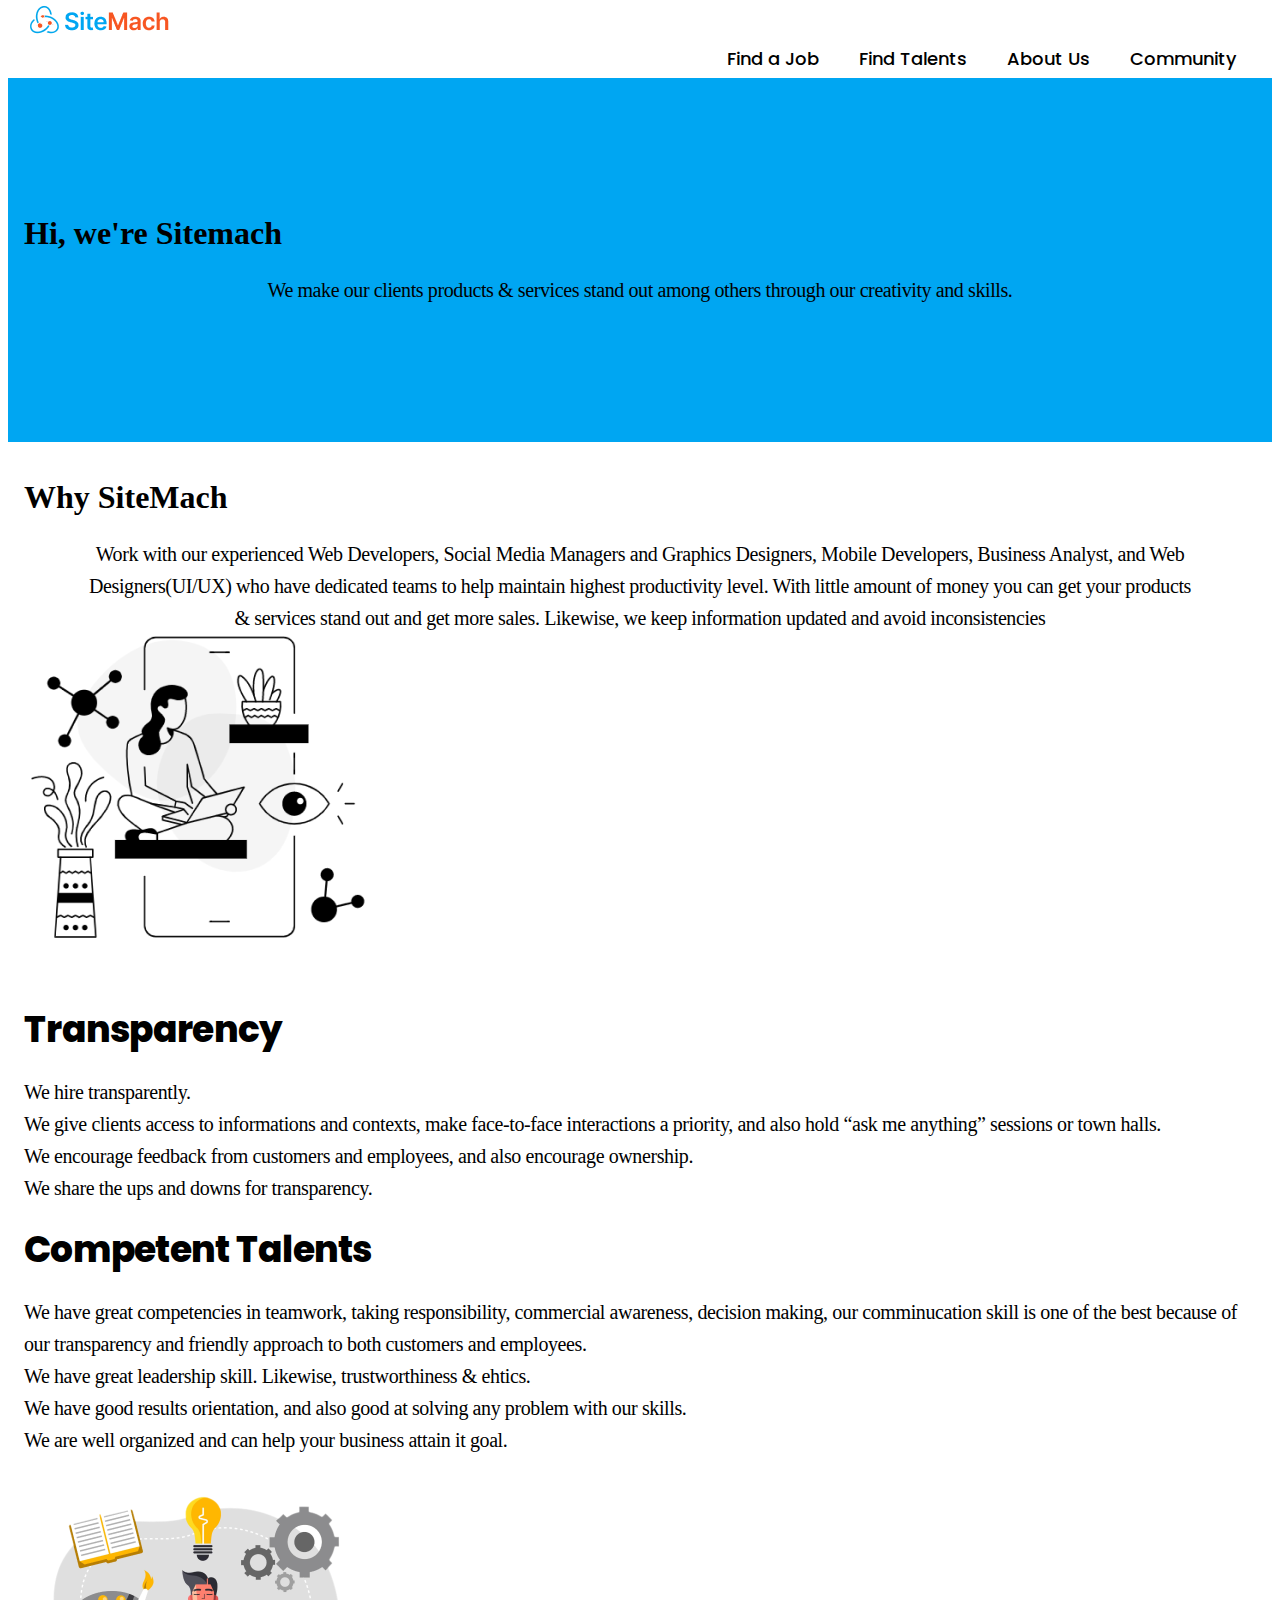
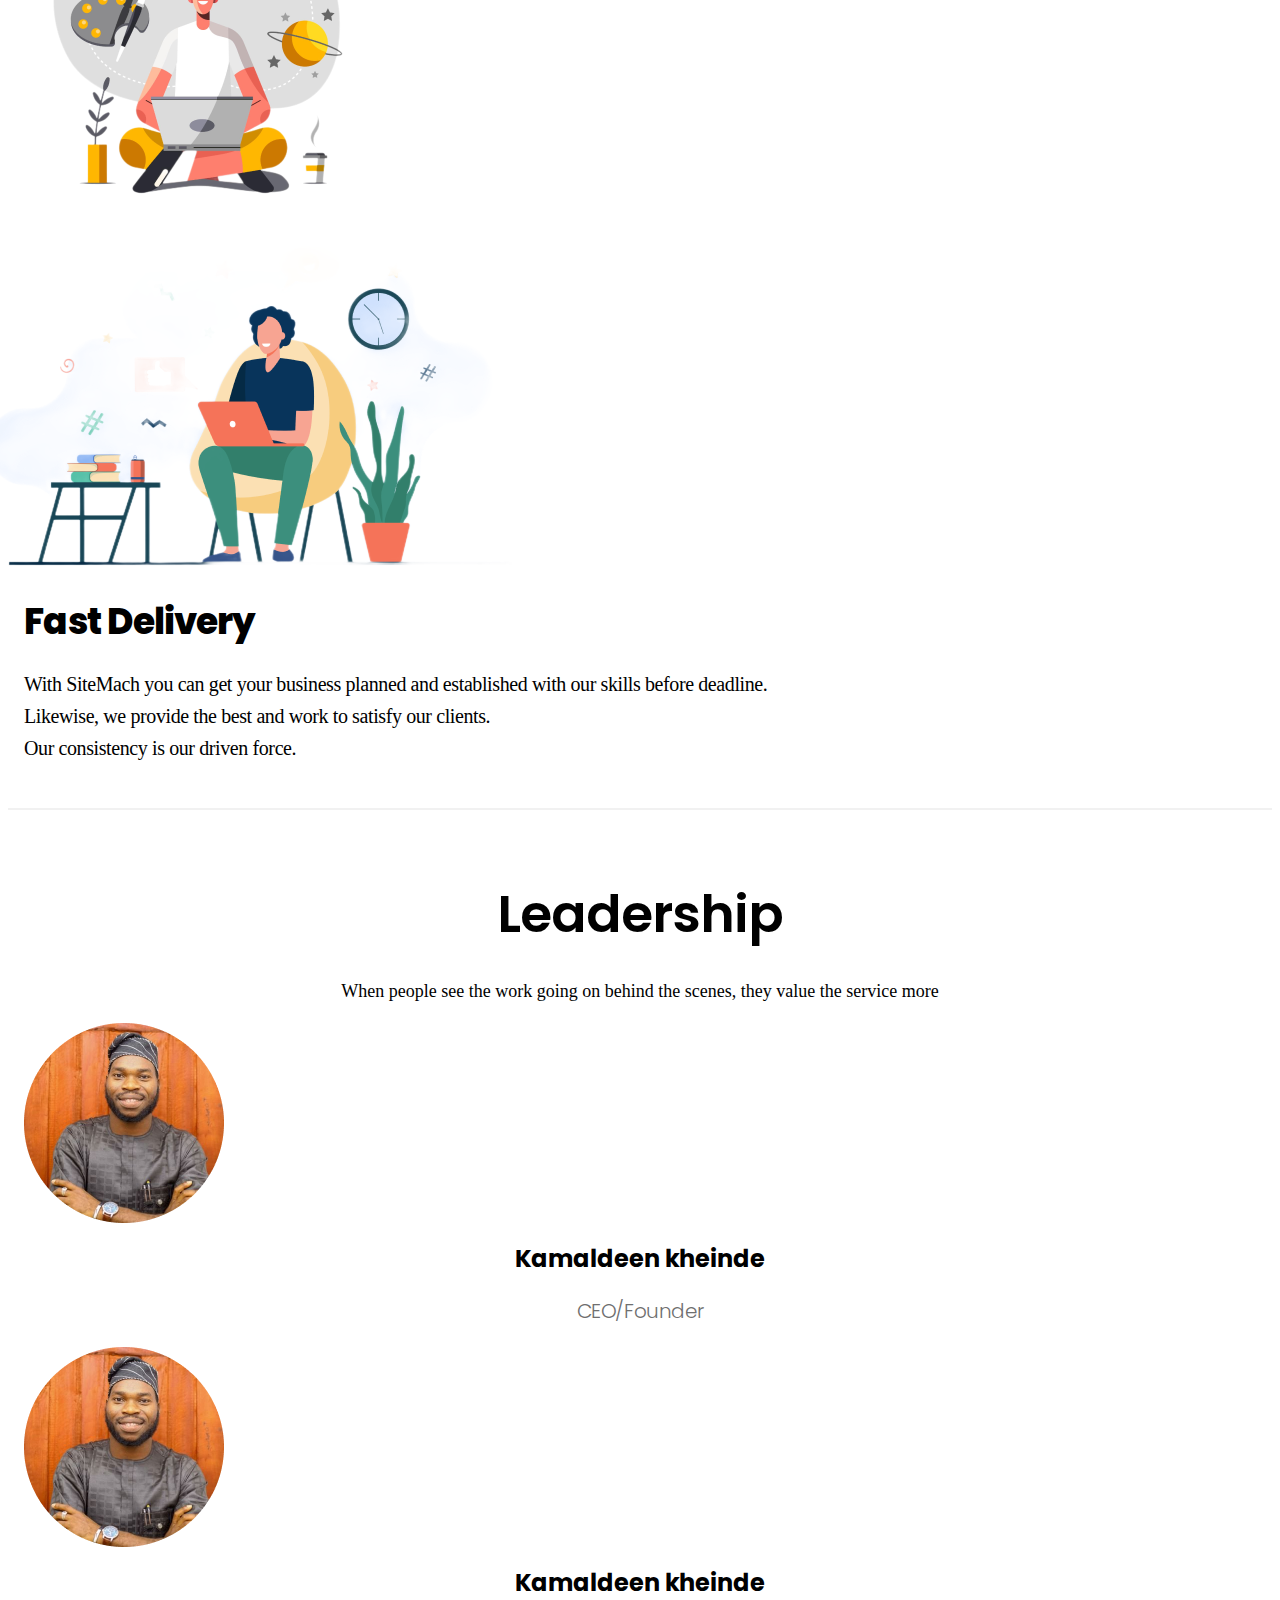
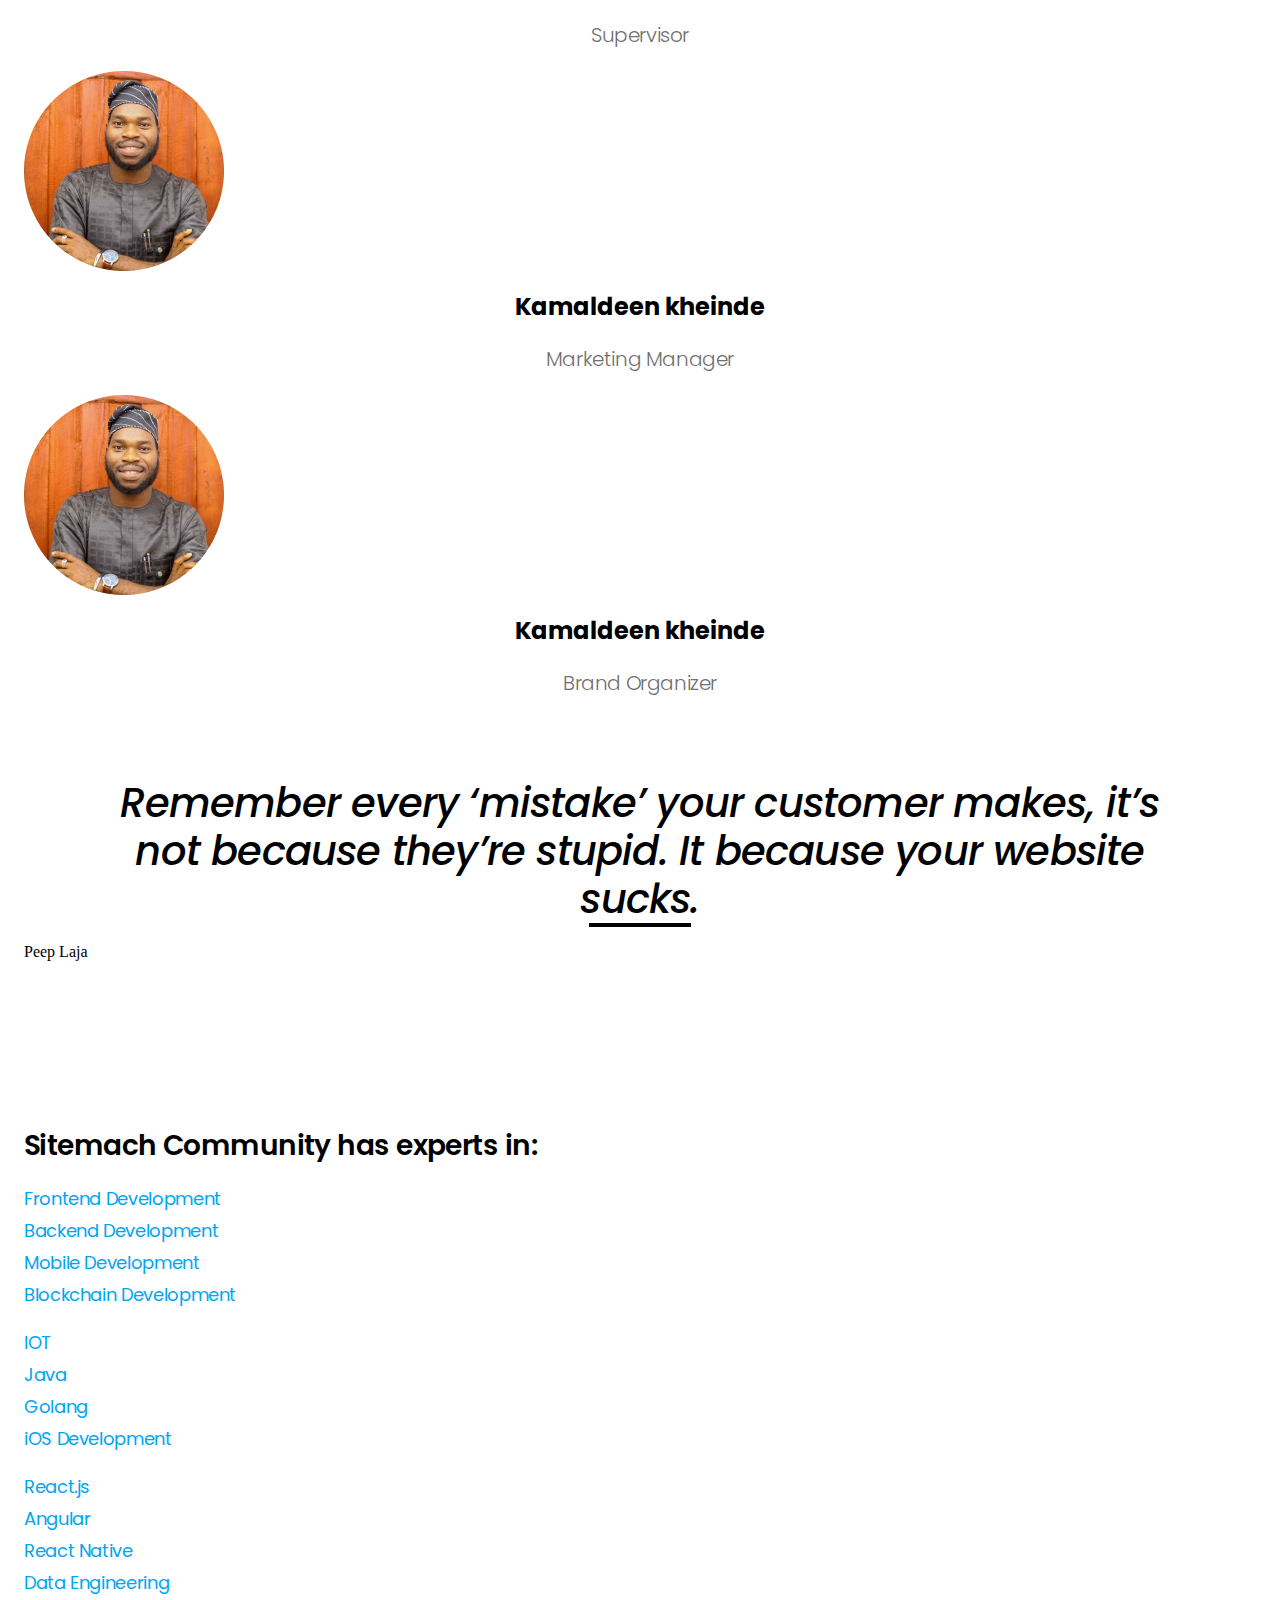
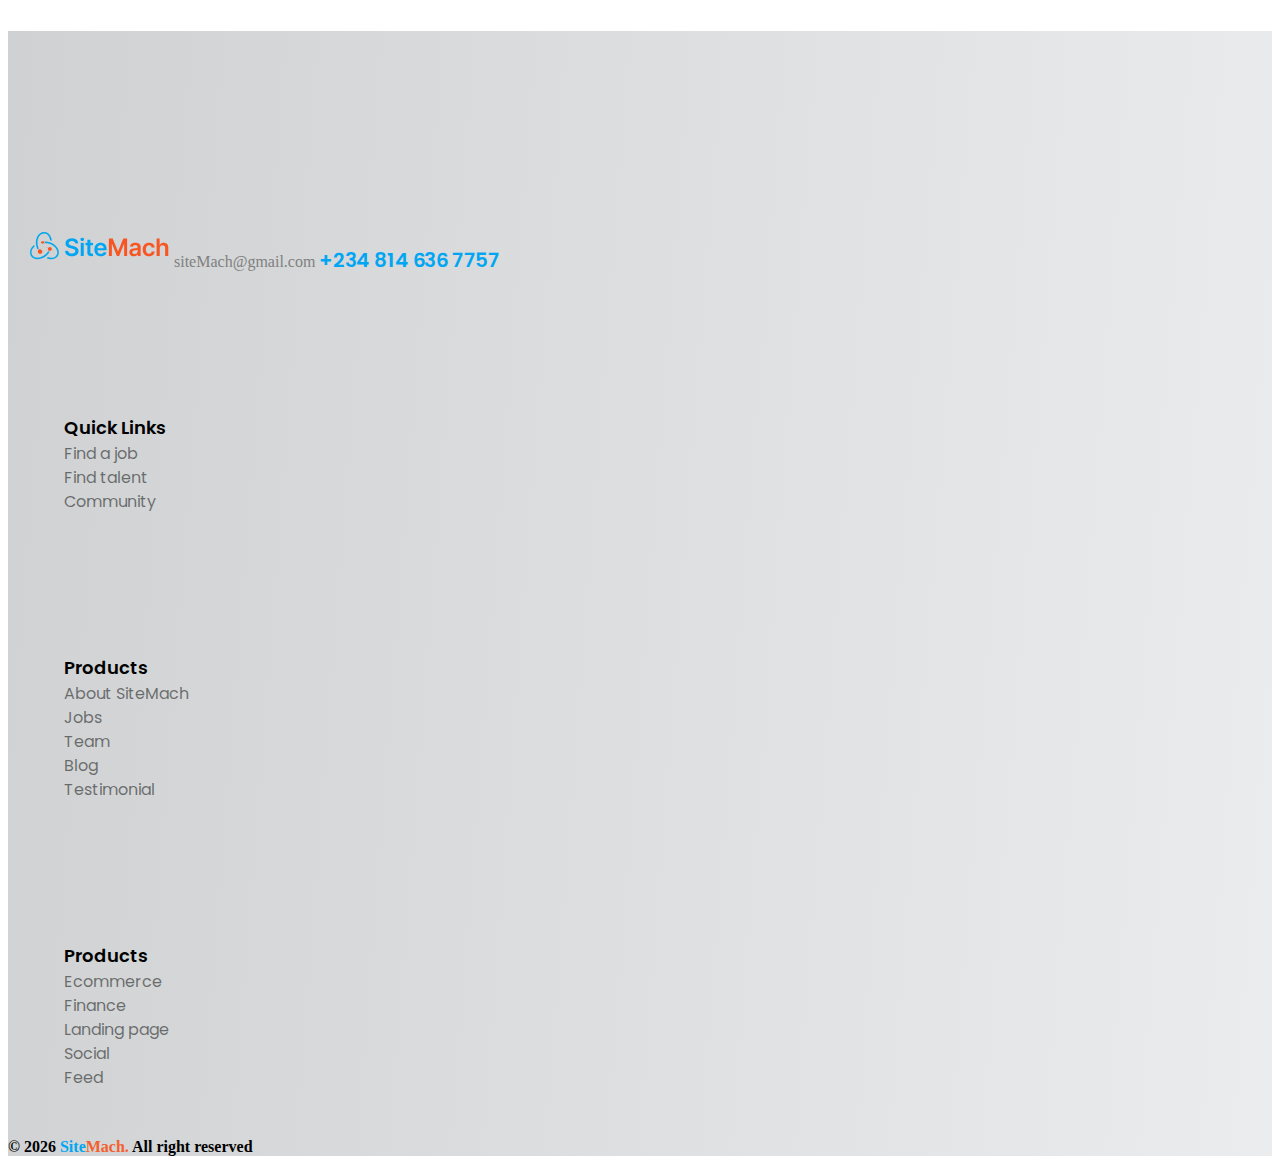
<file: startup/about.html>
<!DOCTYPE html>
<html lang="en">
  <head>
    <meta charset="UTF-8" />
    <meta http-equiv="X-UA-Compatible" content="IE=edge" />
    <meta name="viewport" content="width=device-width, initial-scale=1.0" />
    <meta
      name="description"
      content="Sitemach Hire an highly professional developer or designer"
    />
    <title>SiteMach | about us</title>
    <link
      href="https://cdn.jsdelivr.net/npm/bootstrap@5.0.2/dist/css/bootstrap.min.css"
      rel="stylesheet"
      integrity="sha384-EVSTQN3/azprG1Anm3QDgpJLIm9Nao0Yz1ztcQTwFspd3yD65VohhpuuCOmLASjC"
      crossorigin="anonymous"
    />
    <!-- Boxicons CSS -->
    <link
      href="https://unpkg.com/boxicons@2.1.1/css/boxicons.min.css"
      rel="stylesheet"
    />
    <link rel="stylesheet" href="css/style.css" />
  </head>

  <body>
    <div class="bg-white">
      <section class="navigation">
        <div class="container">
          <div class="brand">
            <a href="./index.html">
              <img src="img/logo.png" alt="" />
            </a>
          </div>
          <nav>
            <div class="nav-mobile">
              <a id="nav-toggle" class="community-toggle" href="#"
                ><span></span
              ></a>
            </div>
            <ul class="nav-list">
              <li>
                <a
                  href="#EmploymentId"
                  onclick="document.getElementById('EmploymentId').style.display='block'"
                  >Find a Job</a
                >
              </li>
              <li>
                <a
                  href="#HiringId1"
                  onclick="document.getElementById('HiringId1').style.display='block'"
                  >Find Talents</a
                >
              </li>

              <li>
                <a href="/">About Us</a>
              </li>

              <li>
                <a href="./community.html">Community</a>
              </li>
            </ul>
          </nav>
        </div>
      </section>
    </div>
    <section
      style="
        background-color: #00a6f2;
        padding-top: 100px;
        padding-bottom: 100px;
      "
    >
      <div class="container about-us-header">
        <div class="text-center">
          <div class="text-white">
            <h1>Hi, we're Sitemach</h1>
            <p class="mt-4">
              We make our clients products &amp; services stand out among others
              through our creativity and skills.
            </p>
          </div>
        </div>
      </div>
    </section>

    <!-- Why sitemach -->
    <div class="container about-desc">
      <div class="d-flex justify-content-center mb-5">
        <div class="header col-md-10 text-center mt-5">
          <h1>Why SiteMach</h1>
          <p>
            Work with our experienced Web Developers, Social Media Managers and
            Graphics Designers, Mobile Developers, Business Analyst, and Web
            Designers(UI/UX) who have dedicated teams to help maintain highest
            productivity level. With little amount of money you can get your
            products &amp; services stand out and get more sales. Likewise, we
            keep information updated and avoid inconsistencies
          </p>
        </div>
      </div>
      <div class="row justify-content-around gap-1 mt-5">
        <div class="col-sm-6 col-md-4 mb-5">
          <div class="img">
            <img src="./img/tech_01.png" alt="" />
          </div>
        </div>
        <div class="col-sm-6 col-md-6 mb-5">
          <div>
            <h1>Transparency</h1>
            <p>
              We hire transparently. <br />We give clients access to
              informations and contexts, make face-to-face interactions a
              priority, and also hold “ask me anything” sessions or town
              halls.<br />
              We encourage feedback from customers and employees, and also
              encourage ownership.<br />
              We share the ups and downs for transparency.
            </p>
          </div>
        </div>
        <div class="col-sm-6 col-md-6 mb-5">
          <div>
            <h1>Competent Talents</h1>
            <p>
              We have great competencies in teamwork, taking responsibility,
              commercial awareness, decision making, our comminucation skill is
              one of the best because of our transparency and friendly approach
              to both customers and employees. <br />We have great leadership
              skill. Likewise, trustworthiness &amp; ehtics. <br />
              We have good results orientation, and also good at solving any
              problem with our skills.<br />
              We are well organized and can help your business attain it goal.
            </p>
          </div>
        </div>
        <div class="col-sm-6 col-md-4 mb-5">
          <div class="img">
            <img src="./img/tech_02.png" alt="" />
          </div>
        </div>
        <div class="col-sm-6 col-md-4 mb-5">
          <div class="img last">
            <img src="./img/tech_03.png" alt="" />
          </div>
        </div>
        <div class="col-sm-6 col-md-6 mb-5">
          <div>
            <h1>Fast Delivery</h1>
            <p>
              With SiteMach you can get your business planned and established
              with our skills before deadline.<br />
              Likewise, we provide the best and work to satisfy our clients.
              <br />
              Our consistency is our driven force.
            </p>
          </div>
        </div>
      </div>
    </div>
    <hr />

    <!-- Leadership -->
    <section>
      <div class="container leadership">
        <div class="d-flex justify-content-center mb-4">
          <div class="header col-md-10 text-center mt-5">
            <h1>Leadership</h1>
            <p>
              When people see the work going on behind the scenes, they value
              the service more
            </p>
          </div>
        </div>
        <div class="row">
          <div class="col-sm-6 col-md-3 text-center">
            <div class="img">
              <img src="./img/cohost.png" alt="" />
            </div>
            <h1>Kamaldeen kheinde</h1>
            <p>CEO/Founder</p>
          </div>
          <div class="col-sm-6 col-md-3 text-center">
            <div class="img">
              <img src="./img/cohost.png" alt="" />
            </div>
            <h1>Kamaldeen kheinde</h1>
            <p>Supervisor</p>
          </div>
          <div class="col-sm-6 col-md-3 text-center">
            <div class="img">
              <img src="./img/cohost.png" alt="" />
            </div>
            <h1>Kamaldeen kheinde</h1>
            <p>Marketing Manager</p>
          </div>
          <div class="col-sm-6 col-md-3 text-center">
            <div class="img">
              <img src="./img/cohost.png" alt="" />
            </div>
            <h1>Kamaldeen kheinde</h1>
            <p>Brand Organizer</p>
          </div>
        </div>
        <div class="qoute text-center">
          <p class="qoute-content">
            Remember every ‘mistake’ your customer makes, it’s not because
            they’re stupid. It because your website sucks.
          </p>
          <div class="bottom-line my-5"></div>
          <p class="qoute-author">Peep Laja</p>
        </div>
      </div>
    </section>

    <!-- Experty -->
    <section>
      <div class="container experty mt-5">
        <h1>Sitemach Community has experts in:</h1>
        <div class="row mt-3">
          <div class="col-sm-6 col-md-4">
            <ul>
              <li><a href="">Frontend Development</a></li>
              <li><a href="">Backend Development</a></li>
              <li><a href="">Mobile Development</a></li>
              <li><a href="">Blockchain Development</a></li>
            </ul>
          </div>
          <div class="col-sm-6 col-md-4">
            <ul>
              <li><a href="">IOT</a></li>
              <li><a href="">Java</a></li>
              <li><a href="">Golang</a></li>
              <li><a href="">iOS Development</a></li>
            </ul>
          </div>
          <div class="col-sm-6 col-md-4">
            <ul>
              <li><a href="">React.js</a></li>
              <li><a href="">Angular</a></li>
              <li><a href="">React Native</a></li>
              <li><a href="">Data Engineering</a></li>
            </ul>
          </div>
        </div>
      </div>
    </section>

    <!-- Hring Page Form -->

    <!-- The Modal (contains the Hiring form) -->
    <div id="HiringId1" class="modal">
      <span
        onclick="document.getElementById('HiringId1').style.display='none'"
        class="close"
        title="Close Modal"
        >&times;</span
      >
      <form class="modal-content" action="">
        <div class="container">
          <h2 class="HiringPageStyle">
            What kind of developer/business expert are you looking to hire?
          </h2>
          <textarea
            id="subject"
            name="subject"
            placeholder="A developer with proficient  experience in ReactJs, VueJs, NextJs, PHP, Laravel, HTML, NodeJs, Business Administrator, Data Analyst, Web Designer, WordPress Developer, Mobile Application Developer, Blockchain Developer, Marketer..."
            style="height: 200px"
          ></textarea>
          <hr />

          <h2 class="HiringPageStyle mb-4">How can we reach you?</h2>
          <label for="Full Name"><b>Full Name</b></label>
          <input
            type="text"
            placeholder="Enter Full Name"
            name="Full Name"
            required
          />

          <label for="Work Email"><b>Work Email</b></label>
          <input
            type="email"
            placeholder="Enter Email Address"
            name="email"
            required
          />

          <label for="phone-number"><b>Phone Number</b></label>
          <input
            type="tel"
            placeholder="Enter Phone Number"
            name="phone-number"
            required
          />

          <div class="clearfix">
            <button type="submit" class="signup">Submit</button>
          </div>
        </div>
      </form>
    </div>

    <!-- Developer's Employing Form -->

    <!-- The Modal (contains the Hiring form) -->
    <div id="EmploymentId" class="modal">
      <span
        onclick="document.getElementById('EmploymentId').style.display='none'"
        class="close"
        title="Close Modal"
        >&times;</span
      >
      <form class="modal-content" action="">
        <div class="container secondFormContainer">
          <!-- What role did you want to get employed? -->
          <h2 class="HiringPageStyle">Cover Letter</h2>
          <textarea
            id="subject"
            name="subject"
            placeholder="We need people with proficient  experience in ReactJs, VueJs, NextJs, PHP, Laravel, HTML, NodeJs, Business Administrator, Data Analyst, Web Designer, WordPress Developer, Mobile Application Developer, Blockchain Developer, Marketer..."
            style="height: 200px"
          ></textarea>
          <hr />

          <h2 class="HiringPageStyle mb-4">How can we reach you?</h2>
          <label for="Full Name"><b>Full Name</b></label>
          <input
            type="text"
            placeholder="Enter Full Name"
            name="Full Name"
            required
          />

          <label for="Work Email"><b>Work Email</b></label>
          <input
            type="email"
            placeholder="Enter Email Address"
            name="email"
            required
          />

          <div class="formFileStyle">
            <label for="Work Email"><b>Upload Your CV</b></label>
            <input type="file" placeholder="Upload CV" required />
          </div>

          <label for="phone-number"><b>Phone Number</b></label>
          <input
            type="tel"
            placeholder="Enter Phone Number"
            name="phone-number"
            required
          />

          <div class="clearfix">
            <button type="submit" class="signupemployer">Submit</button>
          </div>
        </div>
      </form>
    </div>

    <script>
      // Get the modal
      var modal = document.getElementById("HiringId1");

      // When the user clicks anywhere outside of the modal, close it
      window.onclick = function (event) {
        if (event.target == modal) {
          modal.style.display = "none";
        }
      };
    </script>

    <!-- footer -->
    <footer class="py-5">
      <div class="container">
        <div class="row">
          <div class="col-sm-12 col-md-5">
            <div class="footer-logo d-flex flex-column text-center">
              <a href="#">
                <img src="img/logo.png" alt="" />
              </a>
              <a class="mailto:siteMach@gmail.com" href=""
                >siteMach@gmail.com</a
              >
              <a class="numb" href="#">+234 814 636 7757</a>
            </div>
          </div>
          <div class="col-sm-12 col-md-2">
            <ul>
              <li class="head mb-3">Quick Links</li>
              <li>
                <a
                  href="#EmploymentId"
                  onclick="document.getElementById('EmploymentId').style.display='block'"
                  >Find a job</a
                >
              </li>
              <li>
                <a
                  href="#HiringId1"
                  onclick="document.getElementById('HiringId1').style.display='block'"
                  >Find talent</a
                >
              </li>
              <li><a href="./community.html">Community</a></li>
            </ul>
          </div>
          <div class="col-sm-12 col-md-2">
            <ul>
              <li class="head mb-3">Products</li>
              <li><a href="">About SiteMach</a></li>
              <li><a href="">Jobs</a></li>
              <li><a href="">Team</a></li>
              <li><a href="">Blog</a></li>
              <li><a href="">Testimonial</a></li>
            </ul>
          </div>
          <div class="col-sm-12 col-md-3">
            <ul>
              <li class="head mb-3">Products</li>
              <li><a href="">Ecommerce</a></li>
              <li><a href="">Finance</a></li>
              <li><a href="">Landing page</a></li>
              <li><a href="">Social</a></li>
              <li><a href="">Feed</a></li>
            </ul>
          </div>
        </div>
      </div>
      <div class="text-center mt-5" style="font-weight: 600">
        <p>
          &copy;
          <script>
            document.write(new Date().getFullYear());
          </script>
          <span style="color: #00a6f2">Site</span
          ><span style="color: #f55f2e">Mach.</span> All right reserved
        </p>
      </div>
    </footer>

    <script src="https://cdnjs.cloudflare.com/ajax/libs/jquery/2.1.3/jquery.min.js"></script>
    <script
      src="https://cdn.jsdelivr.net/npm/bootstrap@5.0.2/dist/js/bootstrap.bundle.min.js"
      integrity="sha384-MrcW6ZMFYlzcLA8Nl+NtUVF0sA7MsXsP1UyJoMp4YLEuNSfAP+JcXn/tWtIaxVXM"
      crossorigin="anonymous"
    ></script>
    <script
      src="https://cdnjs.cloudflare.com/ajax/libs/popper.js/1.14.7/umd/popper.min.js"
      integrity="sha384-UO2eT0CpHqdSJQ6hJty5KVphtPhzWj9WO1clHTMGa3JDZwrnQq4sF86dIHNDz0W1"
      crossorigin="anonymous"
    ></script>
    <script src="js/script.js"></script>
  </body>
</html>
</file>
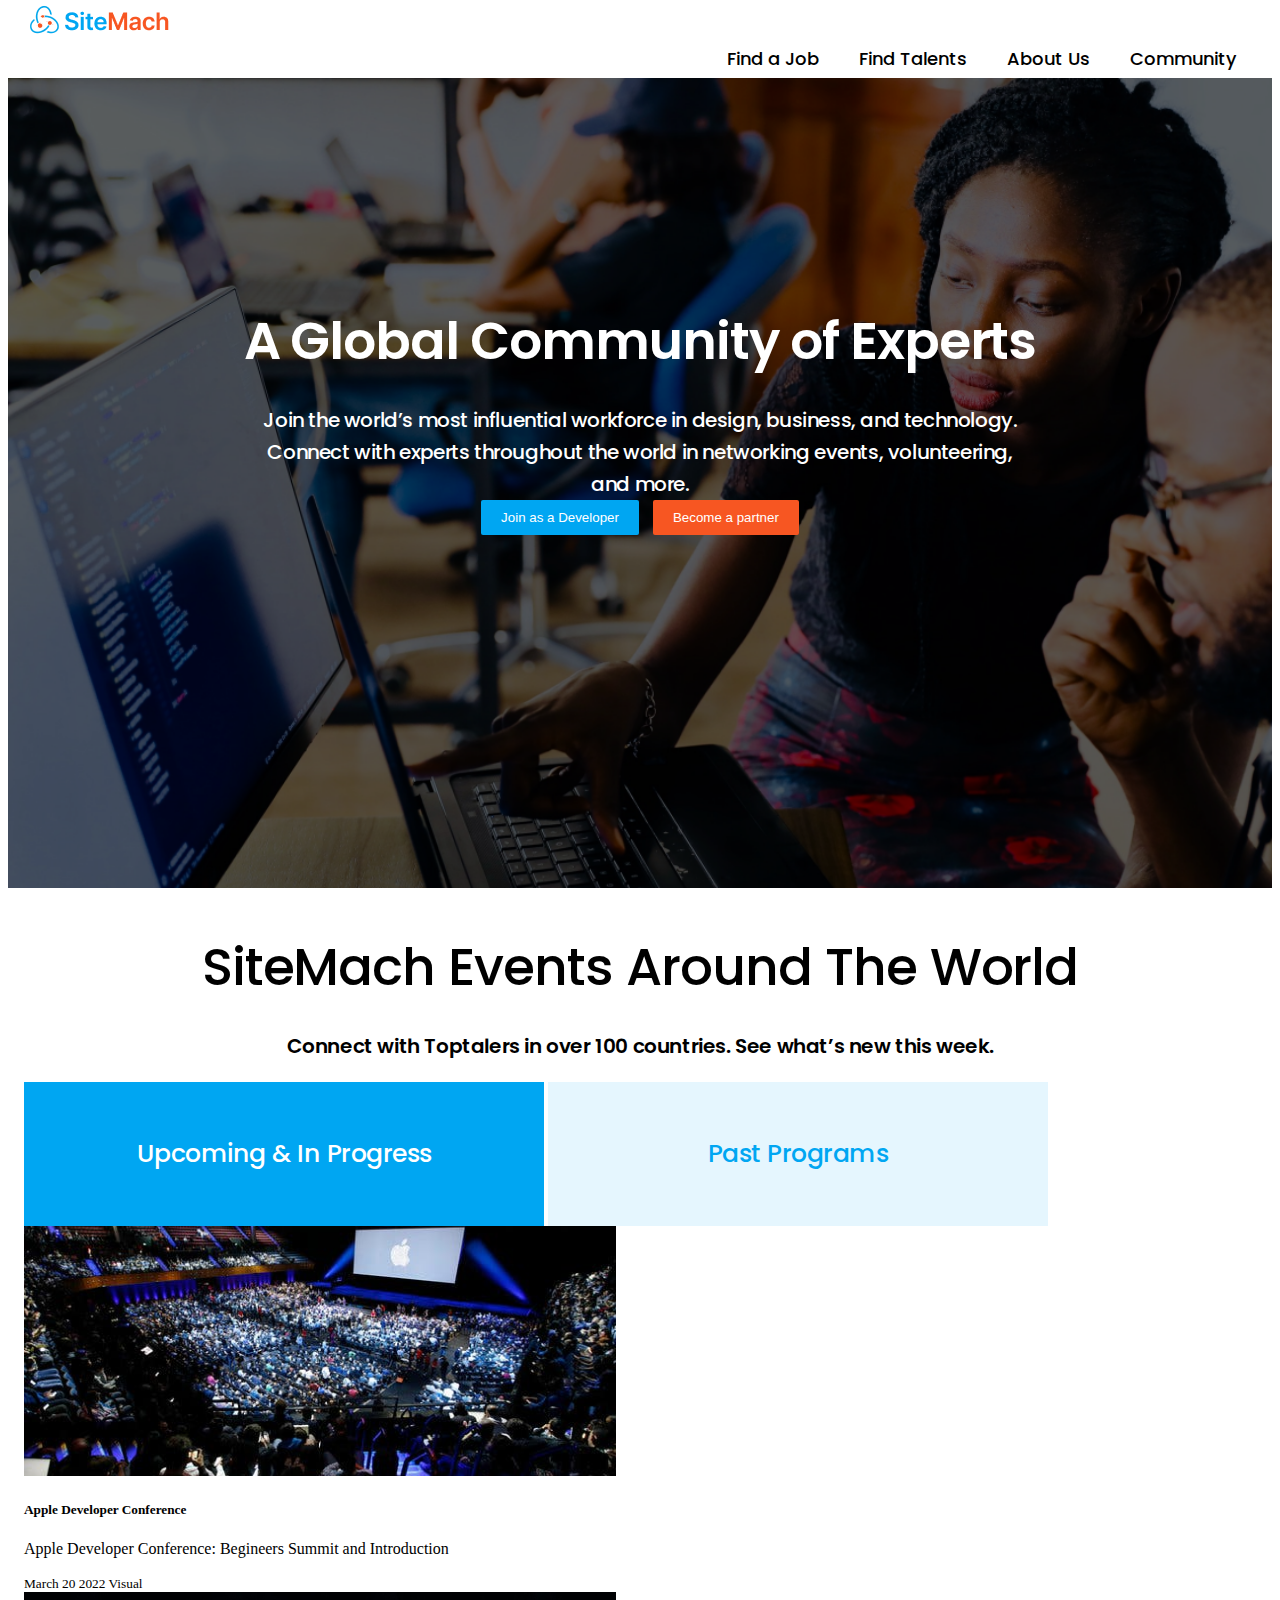
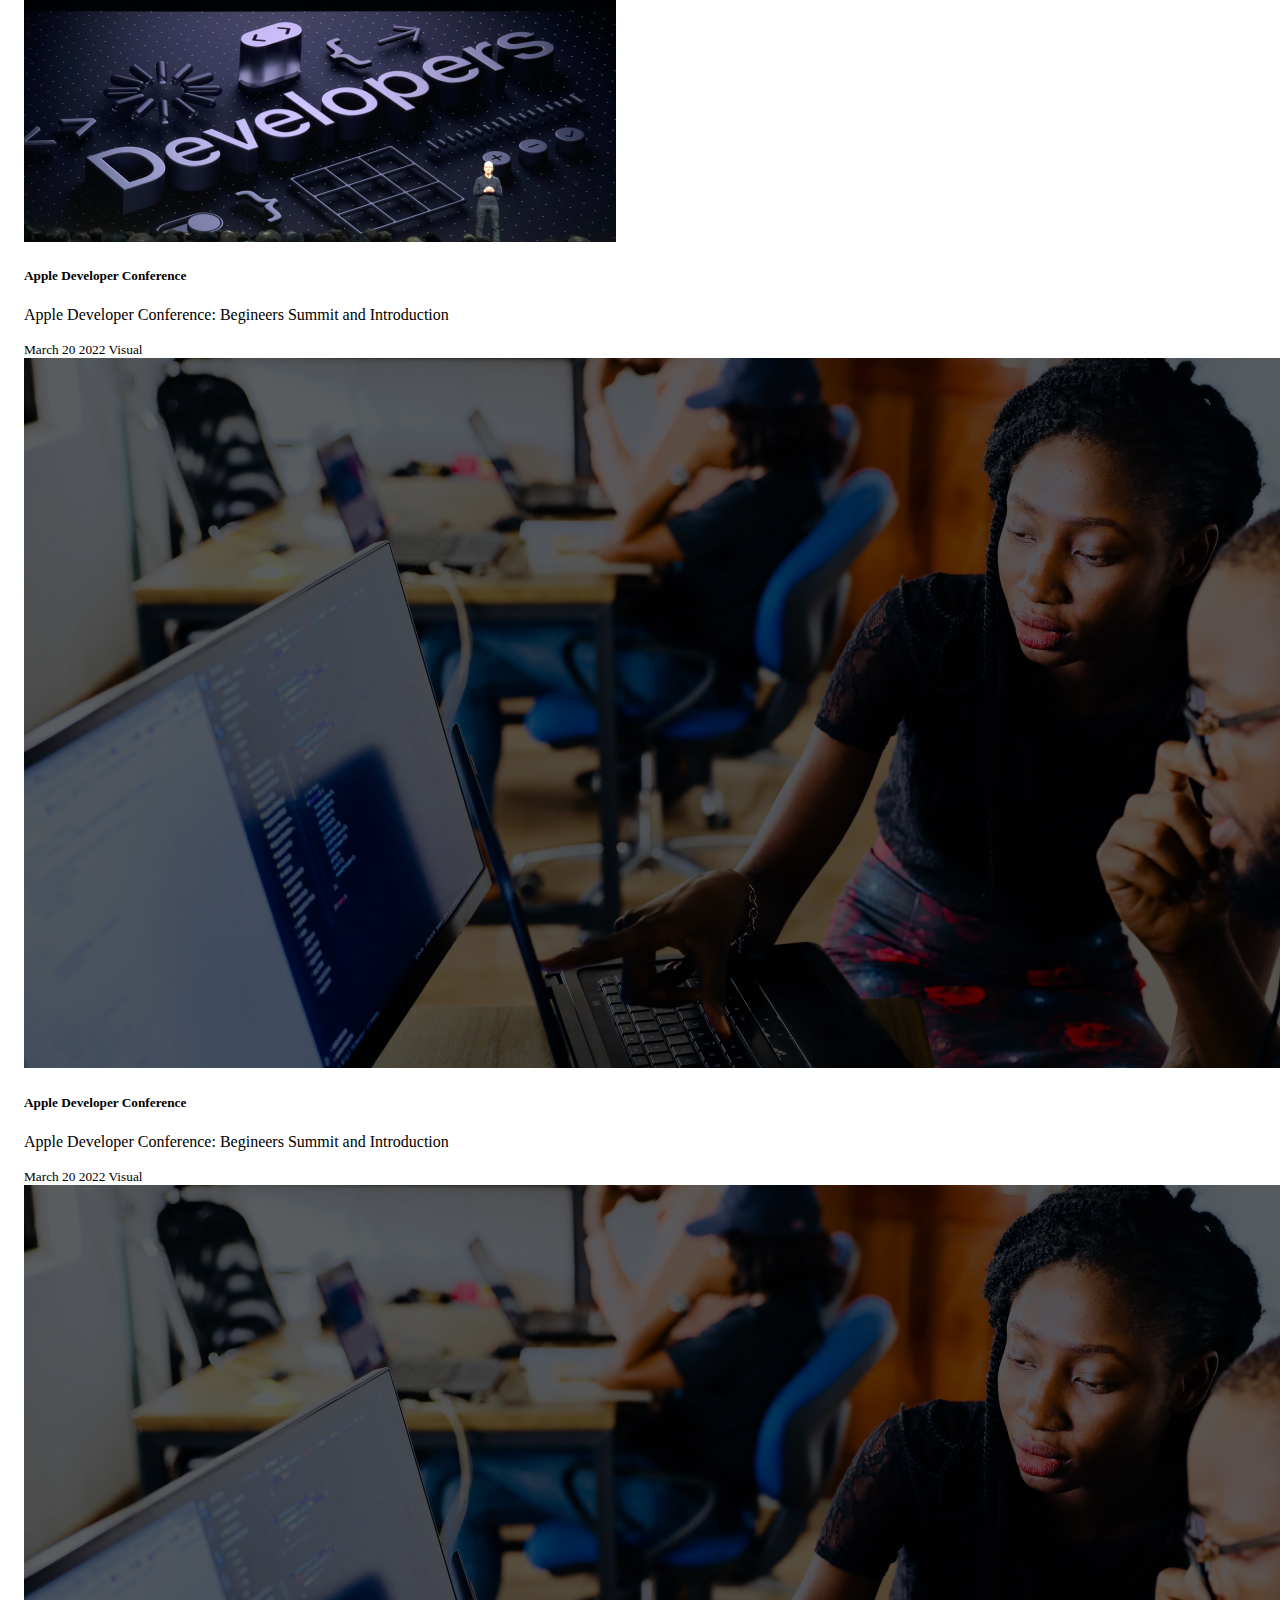
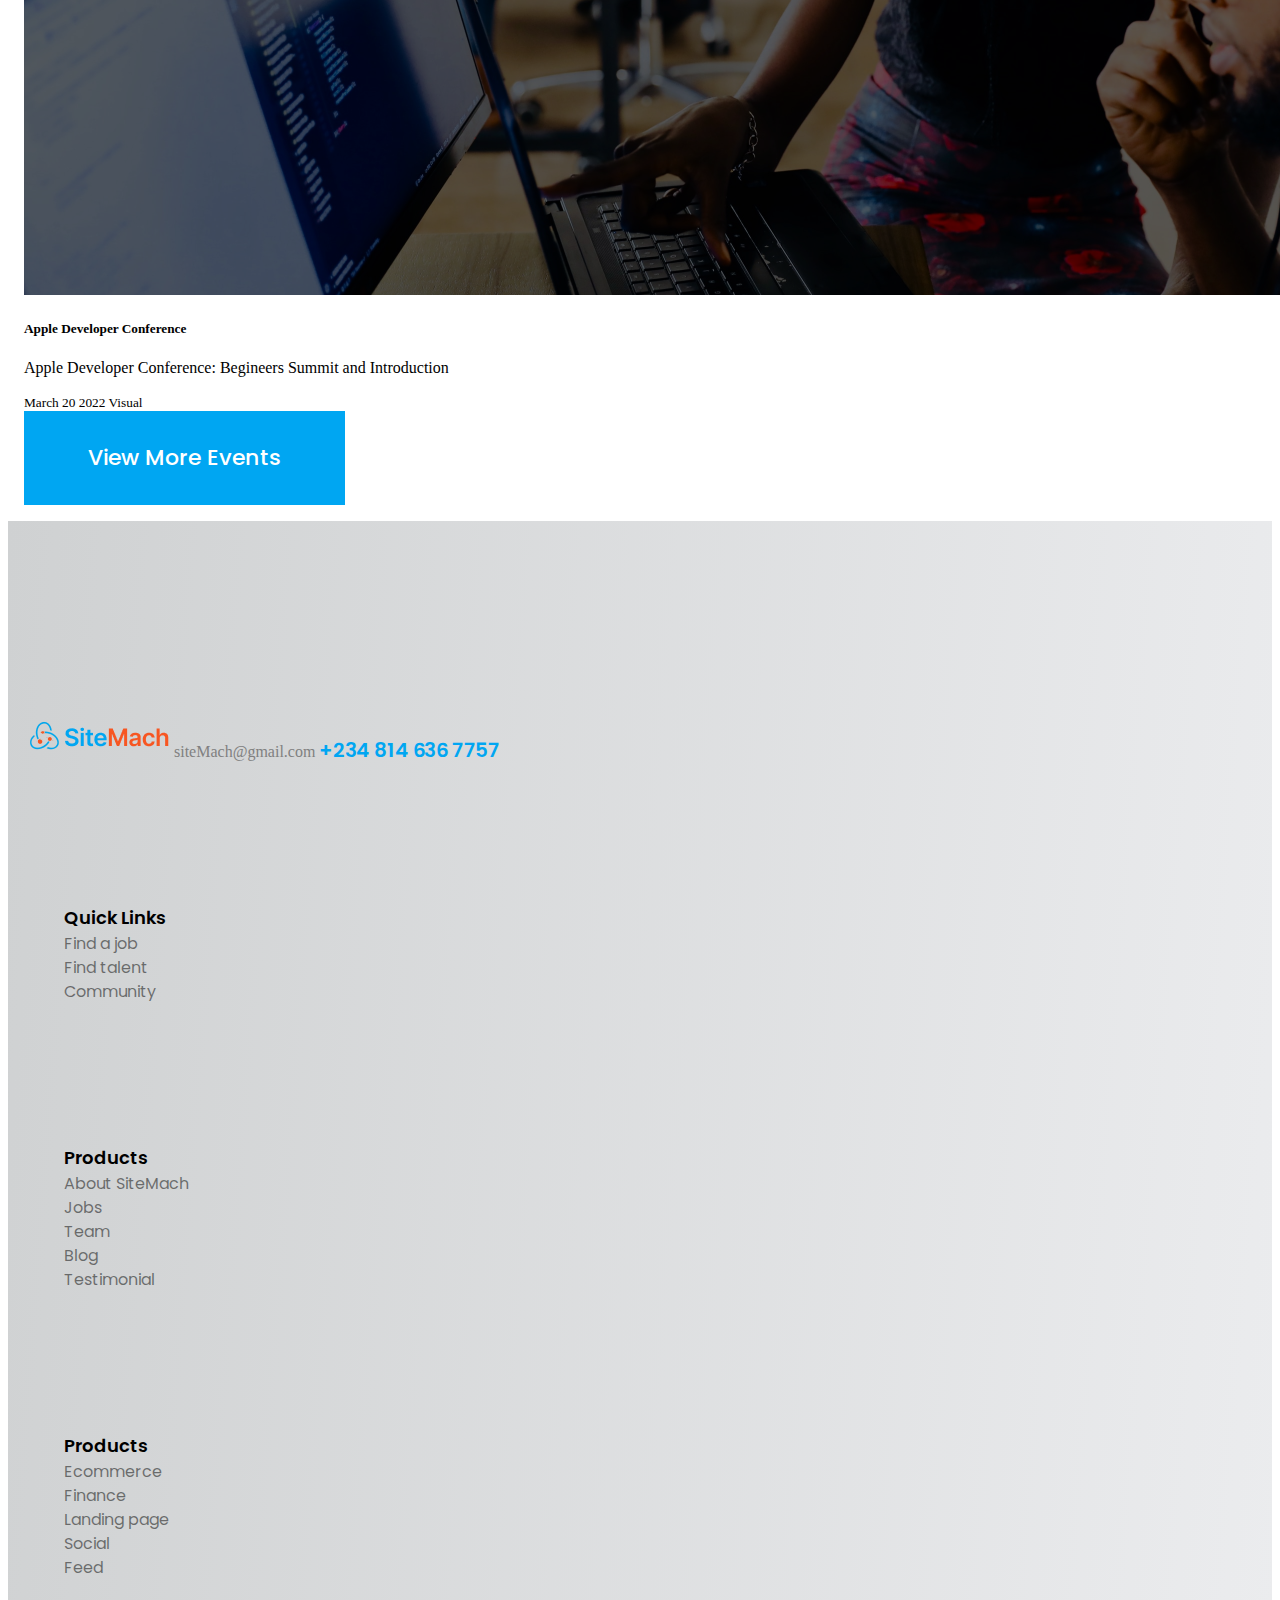
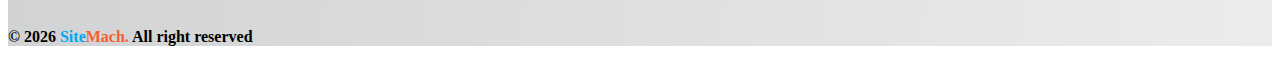
<file: startup/community.html>
<!DOCTYPE html>
<html lang="en">

<head>
    <meta charset="UTF-8">
    <meta http-equiv="X-UA-Compatible" content="IE=edge">
    <meta name="viewport" content="width=device-width, initial-scale=1.0">
    <meta name="description" content="Sitemach Hire an highly professional developer or designer" />
    <title>Sitemach | Community</title>
    <link href="https://cdn.jsdelivr.net/npm/bootstrap@5.0.2/dist/css/bootstrap.min.css" rel="stylesheet"
        integrity="sha384-EVSTQN3/azprG1Anm3QDgpJLIm9Nao0Yz1ztcQTwFspd3yD65VohhpuuCOmLASjC" crossorigin="anonymous">
    <!-- Boxicons CSS -->
    <link href='https://unpkg.com/boxicons@2.1.1/css/boxicons.min.css' rel='stylesheet'>
    <link rel="stylesheet" href="css/style.css">
</head>

<body>
    <div class="bg-white">
        <section class="navigation community-nav">
            <div class="container">
                <div class="brand">
                    <a href="./index.html">
                        <img src="img/logo.png" alt="">
                    </a>
                </div>
                <nav>
                    <div class="nav-mobile"><a id="nav-toggle" class="community-toggle" href="#"><span></span></a></div>
                    <ul class="nav-list">
                        <li>
                            <a href="#EmploymentId" onclick="document.getElementById('EmploymentId').style.display='block'">Find a Job</a>
                        </li>
                        <li>
                            <a href="#HiringId1" onclick="document.getElementById('HiringId1').style.display='block'">Find Talents</a>
                        </li>

                        <li>
                            <a href="./about.html">About Us</a>
                        </li>

                        <li>
                            <a href="/">Community</a>
                        </li>
                    </ul>
                </nav>
            </div>
        </section>
    </div>
    <!-- Community -->
    <div class="community">
        <div class="content">
            <h1>A Global Community of Experts</h1>
            <p>Join the world’s most influential workforce in design, business, and technology. Connect with experts
                throughout the world in networking events,
                volunteering, and more.</p>
            <div class="community-button mt-3">
                <div class="btn-container">
                    <button class="learner" id="#EmploymentId" onclick="document.getElementById('EmploymentId').style.display='block'">Join as a Developer</button>
                    <button class="partner" id="#HiringId1" onclick="document.getElementById('HiringId1').style.display='block'">Become a partner</button>
                </div>
            </div>
        </div>
    </div>

    <!-- Events -->
    <section class="event ">
        <div class="container events py-5">
            <div class="header">
                <h1>SiteMach Events Around The World</h1>
                <p>Connect with Toptalers in over 100 countries. See what’s new this week.</p>
            </div>
            <div class="d-flex flex-row align-self-start justify-content-between py-5 event-gr">
                <button class="upcoming-btn">
                    Upcoming & In Progress
                </button>
                <button class="progress-btn">
                    Past Programs
                </button>
            </div>
            <div class="row row-cols-1 row-cols-md-2 g-4">
                <div class="col">
                    <div class="card">
                        <img src="img/Event.png" class="card-img-top" alt="...">
                        <div class="card-body">
                            <h5 class="card-title">Apple Developer Conference</h5>
                            <p class="card-text">Apple Developer Conference: Begineers
                                Summit and Introduction</p>
                            <div class="card-footer">
                                <small class="text-muted">March 20 2022 Visual</small>
                            </div>
                        </div>
                    </div>
                </div>
                <div class="col">
                    <div class="card">
                        <img src="img/dev.png" class="card-img-top" alt="...">
                        <div class="card-body">
                            <h5 class="card-title">Apple Developer Conference</h5>
                            <p class="card-text">Apple Developer Conference: Begineers
                                Summit and Introduction</p>
                            <div class="card-footer">
                                <small class="text-muted">March 20 2022 Visual</small>
                            </div>
                        </div>
                    </div>
                </div>
                <div class="col">
                    <div class="card">
                        <img src="img/community-action.png" class="card-img-top" alt="...">
                        <div class="card-body">
                            <h5 class="card-title">Apple Developer Conference</h5>
                            <p class="card-text">Apple Developer Conference: Begineers
                                Summit and Introduction</p>
                            <div class="card-footer">
                                <small class="text-muted">March 20 2022 Visual</small>
                            </div>

                        </div>
                    </div>
                </div>
                <div class="col">
                    <div class="card">
                        <img src="img/community-action.png" class="card-img-top" alt="...">
                        <div class="card-body">
                            <h5 class="card-title">Apple Developer Conference</h5>
                            <p class="card-text">Apple Developer Conference: Begineers
                                Summit and Introduction</p>
                            <div class="card-footer">
                                <small class="text-muted">March 20 2022 Visual</small>
                            </div>

                        </div>
                    </div>
                </div>
            </div>
            <div class="d-flex flex-row justify-content-center align-content-center py-5 view-more">
                <button class="view-btn">View More Events</button>
            </div>
        </div>
    </section>

    <!-- Hring Page Form -->

    <!-- The Modal (contains the Hiring form) -->
<div id="HiringId1" class="modal">
    <span onclick="document.getElementById('HiringId1').style.display='none'" class="close" title="Close Modal">&times;</span>
    <form class="modal-content" action="">
      <div class="container">
        <h2 class="HiringPageStyle">What kind of developer/business expert are you looking to hire?</h2>
          <textarea id="subject" name="subject" placeholder="A developer with proficient  experience in ReactJs, VueJs, NextJs, PHP, Laravel, HTML, NodeJs, Business Administrator, Data Analyst, Web Designer, WordPress Developer, Mobile Application Developer, Blockchain Developer, Marketer..." style="height:200px"></textarea>
          <hr>
  
          <h2 class="HiringPageStyle mb-4">How can we reach you?</h2>
        <label for="Full Name"><b>Full Name</b></label>
          <input type="text" placeholder="Enter Full Name" name="Full Name" required>
  
          <label for="Work Email"><b>Work Email</b></label>
          <input type="email" placeholder="Enter Email Address" name="email" required />
  
  
          <label for="phone-number"><b>Phone Number</b></label>
          <input type="tel" placeholder="Enter Phone Number" name="phone-number" required>
  
        <div class="clearfix">
          <button type="submit" class="signup">Submit</button>
        </div>
      </div>
    </form>
  </div>


<!-- Developer's Employing Form -->

  <!-- The Modal (contains the Hiring form) -->
<div id="EmploymentId" class="modal">
    <span onclick="document.getElementById('EmploymentId').style.display='none'" class="close" title="Close Modal">&times;</span>
    <form class="modal-content" action="">
      <div class="container secondFormContainer">
          <!-- What role did you want to get employed? -->
        <h2 class="HiringPageStyle">Cover Letter</h2>
          <textarea id="subject" name="subject" placeholder="We need people with proficient  experience in ReactJs, VueJs, NextJs, PHP, Laravel, HTML, NodeJs, Business Administrator, Data Analyst, Web Designer, WordPress Developer, Mobile Application Developer, Blockchain Developer, Marketer..." style="height:200px"></textarea>
          <hr>
  
          <h2 class="HiringPageStyle mb-4">How can we reach you?</h2>
        <label for="Full Name"><b>Full Name</b></label>
          <input type="text" placeholder="Enter Full Name" name="Full Name" required>
  
          <label for="Work Email"><b>Work Email</b></label>
          <input type="email" placeholder="Enter Email Address" name="email" required />

            <div class="formFileStyle">
                <label for="Work Email"><b>Upload Your CV</b></label>
          <input type="file" placeholder="Upload CV" required />
            </div>
            
          <label for="phone-number"><b>Phone Number</b></label>
          <input type="tel" placeholder="Enter Phone Number" name="phone-number" required>
  
        <div class="clearfix">
          <button type="submit" class="signupemployer">Submit</button>
        </div>
      </div>
    </form>
  </div>
  
  <script>
    // Get the modal
    var modal = document.getElementById('HiringId1');
    
    // When the user clicks anywhere outside of the modal, close it
    window.onclick = function(event) {
        if (event.target == modal) {
            modal.style.display = "none";
        }
    }
    </script>

    <!-- footer -->
    <footer class="py-5">
        <div class="container">
            <div class="row">
                <div class="col-sm-12 col-md-5">
                    <div class="footer-logo d-flex flex-column text-center">
                        <a href="#">
                            <img src="img/logo.png" alt="" />
                        </a>
                        <a class="mailto:siteMach@gmail.com" href="">siteMach@gmail.com</a>
                        <a class="numb" href="#">+234 814 636 7757</a>
                    </div>
                </div>
                <div class="col-sm-12 col-md-2">
                    <ul>
                        <li class="head mb-3">Quick Links</li>
                        <li><a href="#EmploymentId" onclick="document.getElementById('EmploymentId').style.display='block'">Find a job</a></li>
                        <li><a href="#HiringId1" onclick="document.getElementById('HiringId1').style.display='block'">Find talent</a></li>
                        <li><a href="/">Community</a></li>
                    </ul>
                </div>
                <div class="col-sm-12 col-md-2">
                    <ul>
                        <li class="head mb-3">Products</li>
                        <li><a href="">About SiteMach</a></li>
                        <li><a href="">Jobs</a></li>
                        <li><a href="">Team</a></li>
                        <li><a href="">Blog</a></li>
                        <li><a href="">Testimonial</a></li>
                    </ul>
                </div>
                <div class="col-sm-12 col-md-3">
                    <ul>
                        <li class="head mb-3">Products</li>
                        <li><a href="">Ecommerce</a></li>
                        <li><a href="">Finance</a></li>
                        <li><a href="">Landing page</a></li>
                        <li><a href="">Social</a></li>
                        <li><a href="">Feed</a></li>
                    </ul>
                </div>
            </div>
        </div>
        <div class="text-center mt-5" style="font-weight: 600;">
            <p>&copy; <script>
                    document.write(new Date().getFullYear())
                </script> <span style="color: #00a6f2;">Site</span><span style="color: #f55f2e;">Mach.</span> All right
                reserved</p>
        </div>
    </footer>


    <script src="https://cdnjs.cloudflare.com/ajax/libs/jquery/2.1.3/jquery.min.js"></script>
    <script src="https://cdn.jsdelivr.net/npm/bootstrap@5.0.2/dist/js/bootstrap.bundle.min.js"
        integrity="sha384-MrcW6ZMFYlzcLA8Nl+NtUVF0sA7MsXsP1UyJoMp4YLEuNSfAP+JcXn/tWtIaxVXM" crossorigin="anonymous">
    </script>
    <script src="https://cdnjs.cloudflare.com/ajax/libs/popper.js/1.14.7/umd/popper.min.js"
        integrity="sha384-UO2eT0CpHqdSJQ6hJty5KVphtPhzWj9WO1clHTMGa3JDZwrnQq4sF86dIHNDz0W1" crossorigin="anonymous">
    </script>
    <script src="js/script.js"></script>
</body>

</html>
</file>
<file: startup/css/style.css>
@import url("https://fonts.googleapis.com/css2?family=Open+Sans:wght@700&family=Poppins:wght@600&family=Raleway:wght@700&family=Roboto+Mono:wght@100&display=swap");

.navigation {
  height: 70px;
}

body {
  overflow-x: hidden;
}

header {
  background: linear-gradient(107.68deg, #cfd1d2 0%, #ebecee 100%);
}

.brand {
  position: absolute;
  float: left;
  line-height: 70px;
  text-transform: uppercase;
  font-size: 1.4em;
  top: -1px;
}

.brand a,
.brand a:visited {
  color: #000000;
  text-decoration: none;
}

.nav-container {
  max-width: 1000px;
  margin: 0 auto;
}

nav {
  float: right;
}

nav ul {
  list-style: none;
  margin: 0;
  padding: 0;
}

nav ul li {
  float: left;
  position: relative;
}

nav ul li a,
nav ul li a:visited {
  display: block;
  padding: 0 20px;
  line-height: 70px;
  font-family: "Poppins", sans-serif;
  font-style: normal;
  font-weight: 500;
  font-size: 18px;
  color: black;
  text-decoration: none;
}

nav ul li a:hover,
nav ul li a:visited:hover {
  /* background: #2581dc; */
  color: #f75622;
}

nav ul li a:not(:only-child):after,
nav ul li a:visited:not(:only-child):after {
  padding-left: 4px;
  content: " ▾";
}

nav ul li ul li {
  min-width: 190px;
}

nav ul li ul li a {
  padding: 15px;
  line-height: 20px;
}

/* Mobile navigation */
.nav-mobile {
  display: none;
  position: absolute;
  top: 0;
  right: 0;
  /* background: linear-gradient(107.68deg, #cfd1d2 0%, #ebecee 100%); */
  height: 70px;
  width: 70px;
}

@media only screen and (max-width: 798px) {
  .nav-mobile {
    display: block;
  }

  nav {
    width: 100%;
    padding: 70px 0 15px;
  }

  nav ul {
    display: none;
  }

  nav ul li {
    float: none;
  }

  nav ul li a {
    padding: 15px;
    line-height: 20px;
  }

  nav ul li ul li a {
    padding-left: 30px;
  }

  .nav-dropdown {
    position: static;
  }

  .project {
    display: none;
  }
  .community .content {
    padding: 130px 0px !important;
  }
  .community .content h1 {
    font-size: 43px !important;
    font-weight: 500;
    line-height: 20px;
    margin: 0;
  }
  .community .content p {
    width: 90% !important;
    margin: auto;
    font-size: 20px;
  }
}

@media screen and (min-width: 799px) {
  .nav-list {
    display: block !important;
  }
}

#nav-toggle {
  position: absolute;
  left: 18px;
  top: 22px;
  cursor: pointer;
  padding: 10px 35px 16px 0px;
}

#nav-toggle span,
#nav-toggle span:before,
#nav-toggle span:after {
  cursor: pointer;
  border-radius: 1px;
  height: 5px;
  width: 35px;
  background: #ffffff;
  position: absolute;
  display: block;
  content: "";
  transition: all 300ms ease-in-out;
}

.community-toggle span,
.community-toggle span:before,
.community-toggle span:after {
  cursor: pointer;
  border-radius: 1px;
  height: 5px;
  width: 35px;
  background: #000 !important;
  position: absolute;
  display: block;
  content: "";
  transition: all 300ms ease-in-out;
}

#nav-toggle span:before {
  top: -10px;
}

#nav-toggle span:after {
  bottom: -10px;
}

#nav-toggle.active span {
  background-color: transparent;
}

#nav-toggle.active span:before,
#nav-toggle.active span:after {
  top: 0;
}

#nav-toggle.active span:before {
  transform: rotate(45deg);
}

#nav-toggle.active span:after {
  transform: rotate(-45deg);
}

/* HERO CSS */
.hero-content {
  margin-top: 70px;
}

.hero-section .hero-content h1 {
  width: 646px;
  height: 168px;

  font-family: "Poppins", sans-serif;
  font-style: normal;
  font-weight: 600;
  font-size: 52px;
  line-height: 56px;
  letter-spacing: -0.02em;
  color: #000000;
}

.hero-content p {
  font-family: "Poppins", sans-serif;
  font-style: normal;
  font-weight: normal;
  font-size: 16px;
  line-height: 24px;
  color: #000000;
  padding-top: 40px;
}

.hero-image img {
  margin-left: 60px;
}

.hero-button {
  padding-top: 40px;
}

.hero-button .hire {
  position: static;
  width: 210px;
  height: 60px;
  left: 0px;
  top: 0px;
  border: none;
  background: #00a6f2;
  box-shadow: 0px 8px 10px -6px rgba(16, 24, 40, 0.1),
    0px 20px 25px -5px rgba(16, 24, 40, 0.1);
  color: white;
  font-family: "Poppins", sans-serif;
  font-style: normal;
  font-weight: 500;
  font-size: 20px;
  line-height: 24px;

  color: #ffffff;
}

.hire:hover {
  color: black;
}

.job:hover {
  color: black !important;
}

.hero-button .job {
  position: static;
  width: 150px;
  height: 60px;
  left: 242px;
  top: 0px;
  background: #f75622;
  border: none;
  box-shadow: 0px 8px 10px -6px rgba(16, 24, 40, 0.1),
    0px 20px 25px -5px rgba(16, 24, 40, 0.1);
  margin-left: 20px;
  color: white;
  font-family: "Poppins", sans-serif;
  font-style: normal;
  font-weight: 500;
  font-size: 20px;
  line-height: 24px;

  color: #ffffff;
}

/* Clients Section */
.clients .clients-image {
  margin-top: 30px;
}

.clients .clients-image img {
  margin: 20px;
}

.clients h2 {
  font-family: "Poppins", sans-serif;
  font-style: normal;
  font-weight: 600;
  font-size: 44px;
  line-height: 48px;
  padding-left: 20px !important;
  letter-spacing: -0.02em;
  color: #000000;
  margin-top: 10px;
}

.clients-content {
  margin-left: 30px;
}

.clients-content span {
  position: static;
  width: 0px;
  height: 80px;
  left: 270px;
  top: -27.67px;
  border: 2px solid #000000;
  margin-left: 40px;
}

.clients p {
  font-family: "Poppins", sans-serif;
  font-style: normal;
  font-weight: 500;
  font-size: 24px;
  line-height: 32px;
  letter-spacing: -0.02em;
  margin-left: 40px;
  margin-top: 20px;
  color: #000000;
}

/* TESTIMONIAL CSS */
.testimonial {
  background-image: url(/img/woman-computer.png);
  min-height: 90vh;
  background-position: center;
  background-size: cover;
  background-repeat: no-repeat;
}

.testimonial-heading {
  padding-top: 80px;
}

.testimonial-heading h1 {
  font-family: Poppins;
  font-style: normal;
  font-weight: 600;
  font-size: 52px;
  line-height: 56px;
  letter-spacing: -0.02em;
  color: #000000;
}

.testimonial-heading p {
  font-family: "Poppins", sans-serif;
  font-style: normal;
  font-weight: normal;
  font-size: 18px;
  line-height: 28px;
  /* or 156% */
  margin-top: 20px;
  color: #000000;
}

.testimonial-card {
  /* position: absolute;
  
  height: 450px;
  left: 127px;
  top: 2157px; */
  padding: 30px 38px;
  margin-top: 40px;
  /* Primary/20 */

  background: rgba(0, 166, 242, 0.2);
  /* Shadow/xxlarge */

  box-shadow: 0px 25px 50px -12px rgba(16, 24, 40, 0.25);
  border-radius: 20px;
}

.testimonial-content h2 {
  font-family: Poppins;
  font-style: normal;
  font-weight: 600;
  font-size: 28px;
  line-height: 36px;
  /* identical to box height, or 129% */

  letter-spacing: -0.02em;

  color: #000000;
}

.testimonial-content h3 {
  font-family: Poppins;
  font-style: normal;
  font-weight: 600;
  font-size: 24px;
  line-height: 32px;
  /* identical to box height, or 133% */

  letter-spacing: -0.02em;

  color: #7b7373;
}

.testimonial-content p {
  font-family: "Poppins", sans-serif;
  font-style: italic;
  font-weight: 600;
  font-size: 22px;
  line-height: 32px;
  /* or 145% */
  margin-top: 45px;
  letter-spacing: -0.02em;

  color: #7b7373;
}

.testimonial-social {
  display: flex;
}

.testimonial .social-link {
  width: 70px;
  height: 70px;
  border-radius: 50px;
  margin: 10px;
  background: rgba(0, 166, 242, 0.8);
  box-shadow: 0px 8px 10px rgba(0, 0, 0, 0.5);
}

.testimonial .social-link:hover {
  background-color: #f75622;
}

.testimonial .social-link i {
  display: flex;
  justify-content: center;
  font-size: 50px;
  padding-top: 10px;
  color: #ffffff;
}

.testimonial .social-link a {
  text-decoration: none;
}

.testimonial hr {
  border: 5px solid #1ba5f6;
}

/* Project */
.project {
  /* height: 150vh; */
}

.project-heading {
  padding-top: 70px;
}

.project-heading h2 {
  font-family: Poppins;
  font-style: normal;
  font-weight: 600;
  font-size: 52px;
  line-height: 110%;
  /* or 57px */

  letter-spacing: -0.03em;

  color: #000000;
}

.project-heading p {
  font-family: "Poppins", sans-serif;
  font-style: normal;
  font-weight: normal;
  font-size: 16px;
  line-height: 24px;
  /* or 150% */
  padding-top: 20px;
  color: #000000;
}

#main-slider {
  display: flex;
  flex-direction: row;
  justify-content: flex-start;
  margin-top: 8rem;
  width: 110vw;
  margin-left: -220px;
}

#main-slider .slide {
  height: auto;
  width: 440px !important;
  transition: all 0.5s;
  background: #ffffff;
  box-shadow: 0px 16px 24px rgba(0, 0, 0, 0.06), 0px 2px 6px rgba(0, 0, 0, 0.04),
    0px 0px 1px rgba(0, 0, 0, 0.04);
  border-radius: 8px;
}

.slide .card-title {
  font-size: 0.9rem;
}

.slide .card-body {
  padding: 0.8rem;
}

.slide img {
  border-radius: 10px 10px 0 0;
  filter: grayscale(100%);
  transition: all 1s;
}

.slide .card-body p {
  font-size: 0.7rem;
  margin-bottom: 0.5rem;
  transition: all 1s;
  opacity: 0;
}

.slide.active img {
  filter: none;
}

.slide.active .card-body p {
  opacity: 1;
}

#side-1 {
  z-index: 99;
  transform: translateX(100%) scale(1.5);
}

.slider-controls {
  display: flex;
  flex-direction: row;
  justify-content: end;
  margin-top: -80px;
}

.slider-btn {
  width: 60px;
  height: 60px;
  margin: 10px;
  background: #e7e5e5;
  border-radius: 5px;
  text-align: center;
  font-size: 35px;
  line-height: 62px;
}

.slider-btn:hover {
  cursor: pointer;
  color: #fff;
  background-color: #0e6fff;
  border: none;
}

.slide-indicator-container {
  margin: 6rem auto 1rem auto;
  display: flex;
  flex-direction: row;
  justify-content: center;
}

.slide-indicator {
  border-radius: 50%;
  height: 0.5rem;
  width: 0.5rem;
  margin: 0.2rem;
  border: 1px solid #6e6e6e;
}

.slide-indicator:hover {
  cursor: pointer;
}

.slide-indicator.active {
  background-color: #0e6fff;
  border-color: #00accd;
}

.btn-contact {
  background-color: #fff;
  border: 1px solid #b3b3b3;
  border-radius: 50px;
  color: #a5a5a5;
  padding: 0.3rem 0.5rem;
  font-size: 0.6rem;
  margin-bottom: 0.5rem;
  transition: all 1s;
}

.slide.active .btn-contact {
  background-color: #0e6fff;
  color: #fff;
  border: transparent;
}

.btn-contact:hover,
.slide.active .btn-contact:hover {
  text-decoration: none;
  color: #000;
  background-color: #0e6fff;
  border: transparent;
}

/* Counter */
.counter {
  background: #e4ecf2;
  height: 70vh;
}

.sectionClass {
  padding: 20px 0px 50px 0px;
  position: relative;
  display: block;
}

.fullWidth {
  width: 100% !important;
  display: table;
  float: none;
  padding: 0;
  min-height: 1px;
  height: 100%;
  position: relative;
}

.headerLine {
  width: 160px;
  height: 2px;
  display: inline-block;
}

.projectFactsWrap {
  display: flex;
  margin-top: 30px;
  flex-direction: row;
  flex-wrap: wrap;
}

#projectFacts .fullWidth {
  padding: 0;
}

.projectFactsWrap .item {
  width: 25%;
  height: 100%;
  padding: 50px 0px;
  text-align: center;
}

.projectFactsWrap .item p.number {
  font-size: 40px;
  padding: 0;
  font-weight: bold;
}

.projectFactsWrap .item p {
  color: black;
  font-size: 18px;
  margin: 0;
  padding: 10px;
  font-family: "Open Sans";
}

.projectFactsWrap .item span {
  width: 60px;
  background: black;
  height: 2px;
  display: block;
  margin: 0 auto;
}

#number1,
#number2,
#number3,
#number4 {
  color: #0e6fff;
}

.projectFactsWrap .item i {
  vertical-align: middle;
  font-size: 50px;
  color: rgba(255, 255, 255, 0.8);
}

@media (max-width: 786px) {
  .projectFactsWrap .item {
    flex: 0 0 50%;
  }
}

.counter .item img {
  height: 72px;
}

.hr {
  width: 80px;
  height: 5px;
  background-color: white;
  border-radius: 30px;
  margin: 10px 0;
}

footer {
  background-image: linear-gradient(94.41deg, #cfd1d2 0%, #ebecee 100%);
  min-height: 70vh;
}

.footer-logo {
  margin-top: 180px;
}

footer ul {
  margin-top: 140px;
}

footer li {
  list-style: none;
}

footer a {
  color: gray;
  text-decoration: none;
}

footer .head {
  font-family: "Poppins", sans-serif;
  font-style: normal;
  font-weight: 600;
  font-size: 18px;
  line-height: 28px;
  color: #000000;
}

footer li a {
  font-family: "Poppins", sans-serif;
  font-style: normal;
  font-weight: normal;
  font-size: 16px;
  line-height: 24px;
  /* identical to box height, or 150% */

  color: rgba(0, 0, 0, 0.5);
}

.footer-logo .gmail {
  font-family: "Poppins", sans-serif;
  font-style: normal;
  font-weight: 600;
  font-size: 20px;
  line-height: 28px;
  /* identical to box height, or 140% */

  letter-spacing: -0.02em;

  color: #000000;
}

.numb {
  font-family: "Poppins", sans-serif;
  font-style: normal;
  font-weight: 600;
  font-size: 20px;
  line-height: 28px;
  /* identical to box height, or 140% */

  letter-spacing: -0.02em;

  /* Primary/100 */

  color: #00a6f2;
}

.call-to-action-content {
  min-height: 30vh;
}

.call-to-action-content h2 {
  font-family: Poppins;
  font-style: normal;
  font-weight: 500;
  font-size: 30px;
  line-height: 120%;
  /* or 43px */

  letter-spacing: -0.03em;
}

.call-to-action-content p {
  font-family: Poppins;
  font-style: normal;
  font-weight: 300;
  font-size: 20px;
  line-height: 120%;
  /* or 24px */

  letter-spacing: -0.01em;
}

.hireus {
  color: #0e6fff;
  font-family: Poppins;
  font-style: normal;
  font-weight: bold;
  font-size: 30px;
}

.about-us-header p {
  font-size: 20px;
  font-style: normal;
  font-weight: 400 !important;
  line-height: 32px;
  letter-spacing: -0.02em;
  text-align: center;
}

.about-desc .header p {
  font-size: 20px;
  font-style: normal;
  font-weight: 400 !important;
  line-height: 32px;
  letter-spacing: -0.02em;
  text-align: center;
  width: 90%;
  margin: auto;
}

.about-desc .row h1 {
  font-family: "Poppins", sans-serif;
  font-size: 36px;
  font-style: normal;
  font-weight: 800;
  line-height: 44px;
  letter-spacing: -0.02em;
  text-align: left;
}

.about-desc .row p {
  font-size: 20px;
  font-style: normal;
  font-weight: 400 !important;
  line-height: 32px;
  letter-spacing: -0.02em;
  text-align: left;
}

.about-desc .img {
  position: static;
  width: 70% !important;
  height: 350px;
  flex: none;
  order: 0;
  flex-grow: 0;
}

.about-desc .img image {
  width: 100%;
  height: 100%;
}

.about-desc .last {
  margin-left: -50px;
}

.leadership {
  margin-bottom: 100px;
}

.leadership .header h1 {
  font-family: "Poppins", sans-serif;
  font-size: 52px;
  font-style: normal;
  font-weight: 600;
  line-height: 56px;
  letter-spacing: -0.02em;
  text-align: center;
}

.leadership .header p {
  font-weight: 400 !important;
  font-size: 18px;
  line-height: 28px;
  text-align: center;
}

.leadership .row h1 {
  height: 32px;
  font-family: "Poppins", sans-serif;
  font-weight: bold;
  font-size: 24px;
  line-height: 32px;
  text-align: center;
}

.leadership .row p {
  font-family: "Poppins", sans-serif;
  font-size: 20px;
  font-style: normal;
  font-weight: 300;
  line-height: 32px;
  letter-spacing: -0.02em;
  text-align: center;
  color: #6f6f6f;
}

.leadership .qoute .qoute-content {
  width: 85%;
  margin: auto;
  font-family: "Poppins", sans-serif;
  font-size: 40px;
  font-style: italic;
  font-weight: 500;
  line-height: 48px;
  letter-spacing: -0.02em;
  text-align: center;
  margin-top: 80px;
}

.leadership .qoute .bottom-line {
  width: 8%;
  margin: auto;
  height: 0px;
  border: 2px solid #000000;
}

.experty h1 {
  font-family: "Poppins", sans-serif;
  font-size: 28px;
  font-style: normal;
  font-weight: 600;
  line-height: 36px;
  letter-spacing: -0.02em;
  text-align: left;
}

.experty ul {
  padding: 0;
}

.experty li {
  list-style: none;
}

.experty li a {
  font-family: "Poppins", sans-serif;
  font-size: 18px;
  font-style: normal;
  font-weight: 400;
  line-height: 32px;
  letter-spacing: -0.02em;
  text-align: left;
  color: #00a6f2;
  text-decoration: none;
}

.experty {
  padding-bottom: 50px;
}

/* community style */
.community {
  background-image: url("../img/community.png");
  background-position: center;
  background-size: cover;
  background-repeat: no-repeat;
  min-height: 90vh;
  color: white;
  text-align: center;
}

.community .content {
  padding: 200px 0;
}

.community .content h1 {
  font-family: "Poppins", sans-serif;
  font-size: 52px;
  font-style: normal;
  font-weight: 600;
  line-height: 56px;
  letter-spacing: -0.02em;
}

.community .content p {
  width: 60%;
  margin: auto;
  font-family: "Poppins", sans-serif;
  font-size: 20px;
  font-style: normal;
  font-weight: 500;
  line-height: 32px;
  letter-spacing: -0.02em;
}

.community-button .btn-container button {
  padding: 10px 20px;
  border: none;
  border-radius: 2px;
  color: white;
  margin: 0 5px;
}

.community-button .btn-container .learner {
  background: #00a6f2;
}

.community-button .btn-container .partner {
  background: #f75622;
}

.events .header h1 {
  font-family: "Poppins", sans-serif;
  font-size: 52px;
  font-style: normal;
  font-weight: 500;
  line-height: 56px;
  letter-spacing: -0.02em;
  text-align: center;
}

.events .header p {
  font-family: "Poppins", sans-serif;
  font-size: 20px;
  font-style: normal;
  font-weight: 520;
  line-height: 32px;
  letter-spacing: -0.02em;
  text-align: center;
}

.events-gr {
  padding: 52px 119px;
}

.upcoming-btn {
  width: 520px;
  height: 144px;
  border: none;

  /* Primary/100 */
  background: #00a6f2;
  font-family: "Poppins", sans-serif;
  font-style: normal;
  font-weight: 500;
  font-size: 25px;
  line-height: 40px;

  /* identical to box height, or 125% */

  letter-spacing: -0.02em;

  color: #ffffff;
}

.progress-btn {
  width: 500px;
  height: 144px;
  border: none;
  /* Primary/10 */

  background: #00a6f2;
  background: rgba(0, 166, 242, 0.1);
  font-family: "Poppins", sans-serif;
  font-style: normal;
  font-weight: 500;
  font-size: 25px;
  line-height: 40px;
  /* identical to box height, or 125% */

  letter-spacing: -0.02em;

  /* Primary/100 */

  color: #00a6f2;
}

.view-btn {
  width: 321px;
  height: 94px;
  left: 560px;
  top: 2593px;

  background: #00a6f2;
  font-family: "Poppins", sans-serif;
  font-style: normal;
  font-weight: 500;
  font-size: 22px;
  line-height: 34px;
  /* identical to box height */

  color: #ffffff;
  border: none;
}

/* MEDIA QUERRY */

/* 414 */

@media only screen and (max-device-width: 414px) {
  .community-nav .nav-list a {
    color: white !important;
  }

  .hero-content h1 {
    width: 90% !important;
    font-family: "Poppins", sans-serif;
    font-style: normal;
    font-weight: 400 !important;
    font-size: 28px !important;
    line-height: 36px !important;
    letter-spacing: -0.02em;
    color: #000000;
  }

  .hero-content p {
    padding-top: -0px !important;
  }

  .hero-button {
    display: flex !important;
    flex-direction: row;

    margin: 0px !important;
  }

  .header {
    width: 95%;
  }

  .hero-button button {
    width: 177px !important;
  }

  .hero-image img {
    width: 250px;
    margin-top: 20px;
  }

  .clients {
    width: 95%;
  }

  .clients-content {
    margin: -25px !important;
  }

  .clients-content h2 {
    font-size: 35px;
  }

  .clients-content span {
    margin-top: 25px;
    margin-left: 10px;
  }

  .clients-content p {
    font-size: 19px;
    margin-left: 10px;
  }

  .clients-image img {
    width: 300px !important;
    margin-left: 40px !important;
  }

  .testimonial-card img {
    width: 300px;
  }

  .testimonial-content p {
    font-size: 18px;
  }

  .testimonial-card {
    min-height: 100vh;
  }
  .testimonial .social-link {
    width: 50px;
    height: 50px;
  }

  .social-link i {
    font-size: 30px !important;
  }

  .slider-controls {
    margin-top: 20px;
  }

  #main-slider {
    width: 250vw;
    display: flex;
    flex-direction: row;
    justify-content: center;
    margin-left: 200px;
  }

  .counter {
    height: 95vh;
  }

  .call-to-action-content {
    min-height: 40vh;
    display: flex;
    flex-direction: column !important;
    justify-content: center;
    color: white;
    padding: 0px !important;
  }

  .call-to-action-content h2 {
    line-height: 35px;
    font-size: 22px;
  }

  body {
    overflow-x: hidden;
  }

  .call-to-action-content p {
    font-size: 17px;
  }
  .leadership .qoute .qoute-content {
    font-size: 30px;
  }
  .hireus {
    font-size: 20px !important;
  }
  .about-desc .header p {
    width: 95%;
    margin: auto;
  }
  .about-desc .last {
    /* margin-left: -50px; */
    width: 100%;
  }
  .about-desc .last img {
    width: 100vw !important;
    margin: auto;
  }

  .footer-logo {
    margin-top: 50px;
    margin-bottom: 30px;
  }

  footer ul {
    margin: 0px;
  }
}

@media only screen and (max-device-width: 375px) {
  .community-nav .nav-list a {
    color: white !important;
  }

  .hero-content h1 {
    width: 90% !important;
    font-family: "Poppins", sans-serif;
    font-style: normal;
    font-weight: 400 !important;
    font-size: 24px !important;
    line-height: 36px !important;
    letter-spacing: -0.02em;
    color: #000000;
  }

  .hero-content p {
    padding-top: -0px !important;
  }

  .hero-button {
    display: flex !important;
    flex-direction: row;

    margin: 0px !important;
  }

  .header {
    width: 95%;
  }

  .hero-button button {
    width: 155px !important;
  }

  .hero-image img {
    width: 220px;
    margin-top: 20px;
  }

  .clients {
    width: 95%;
  }

  .clients-content {
    margin: -25px !important;
  }

  .clients-content h2 {
    font-size: 35px;
  }

  .clients-content span {
    margin-top: 25px;
    margin-left: 10px;
  }

  .clients-content p {
    font-size: 18px;
    margin-left: 10px;
  }

  .clients-image {
    width: 250px;
    margin: -18px;
  }

  .testimonial-card img {
    width: 270px;
  }

  .testimonial-content p {
    font-size: 18px;
  }

  .testimonial-card {
    min-height: 100vh;
  }

  .testimonial .social-link {
    width: 50px;
    height: 50px;
  }

  .social-link i {
    font-size: 30px !important;
  }

  .slider-controls {
    margin-top: 20px;
  }

  #main-slider {
    width: 250vw;
    display: flex;
    flex-direction: row;
    justify-content: center;
    margin-left: 200px;
  }

  .counter {
    height: 95vh;
  }

  .call-to-action-content {
    min-height: 40vh;
    display: flex;
    flex-direction: column !important;
    justify-content: center;
    color: white;
    padding: 0px !important;
  }

  .call-to-action-content h2 {
    line-height: 35px;
    font-size: 22px;
  }

  body {
    overflow-x: hidden;
  }

  .call-to-action-content p {
    font-size: 17px;
  }

  .leadership .qoute .qoute-content {
    font-size: 30px;
  }
  .hireus {
    font-size: 20px !important;
  }
  .about-desc .header p {
    width: 95%;
    margin: auto;
  }
  .about-desc .last {
    /* margin-left: -50px; */
    width: 100%;
  }
  .about-desc .last img {
    width: 100vw !important;
    margin: auto;
  }

  .footer-logo {
    margin-top: 50px;
    margin-bottom: 30px;
  }

  footer ul {
    margin: 0px;
  }
}

@media only screen and (max-device-width: 360px) {
  .community-nav .nav-list a {
    color: white !important;
  }

  .hero-content h1 {
    width: 90% !important;
    font-family: "Poppins", sans-serif;
    font-style: normal;
    font-weight: 400 !important;
    font-size: 24px !important;
    line-height: 36px !important;
    letter-spacing: -0.02em;
    color: #000000;
  }

  .hero-content p {
    padding-top: -0px !important;
  }

  .hero-button {
    display: flex !important;
    flex-direction: row;

    margin: 0px !important;
  }

  .header {
    width: 95%;
  }

  .hero-button button {
    width: 155px !important;
  }

  .hero-image img {
    width: 220px;
    margin-top: 20px;
  }

  .clients {
    width: 95%;
  }

  .clients-content {
    margin: -25px !important;
  }

  .clients-content h2 {
    font-size: 35px;
  }

  .clients-content span {
    margin-top: 25px;
    margin-left: 10px;
  }

  .clients-content p {
    font-size: 18px;
    margin-left: 10px;
  }

  .clients-image {
    width: 250px !important;
    margin: -20px !important;
  }

  .testimonial-card img {
    width: 270px;
  }

  .testimonial-content p {
    font-size: 18px;
  }

  .testimonial-card {
    min-height: 100vh;
  }

  .testimonial .social-link {
    width: 50px;
    height: 50px;
  }

  .social-link i {
    font-size: 30px !important;
  }

  .slider-controls {
    margin-top: 20px;
  }

  #main-slider {
    width: 250vw;
    display: flex;
    flex-direction: row;
    justify-content: center;
    margin-left: 200px;
  }

  .counter {
    height: 95vh;
  }

  .call-to-action-content {
    min-height: 40vh;
    display: flex;
    flex-direction: column !important;
    justify-content: center;
    color: white;
    padding: 0px !important;
  }

  .call-to-action-content h2 {
    line-height: 35px;
    font-size: 22px;
  }

  body {
    overflow-x: hidden;
  }

  .call-to-action-content p {
    font-size: 17px;
  }

  .hireus {
    font-size: 20px !important;
  }

  .leadership .qoute .qoute-content {
    font-size: 30px;
  }
  .about-desc .header p {
    width: 95%;
    margin: auto;
  }
  .about-desc img {
    width: 100%;
  }
  .about-desc .last {
    width: 100%;
    margin: auto;
    margin-left: -20px;
  }
  .about-desc .last img {
    width: 100vw !important;
    margin: auto;
  }

  .footer-logo {
    margin-top: 50px;
    margin-bottom: 30px;
  }

  footer ul {
    margin: 0px;
  }
}

/* Hiring Form */
.HiringPageStyle {
  font-weight: bolder !important;
}
.fontWeight {
  font-weight: bolder !important;
}
.fonntWeigh {
  font-weight: bolder;
  font-size: 20px;
}
.buttonWidth {
  width: 22% !important;
  padding-top: 20px;
  padding-bottom: 20px;
}

/* Full-width input fields */
input[type="text"],
input[type="email"],
input[type="tel"],
input[type="file"],
textarea {
  width: 100%;
  padding: 15px;
  margin: 5px 0 22px 0;
  display: inline-block;
  border: none;
  background: #f1f1f1;
}

/* Add a background color when the inputs get focus */
input[type="text"]:focus,
input[type="email"],
input[type="tel"],
input[type="file"],
textarea:focus {
  background-color: #ddd;
  outline: none;
}

/* Set a style for all buttons */
button {
  /* background-color: #2f2fe8;
color: white;
padding: 14px 20px;
margin: 8px 0;
border: none; */
  cursor: pointer;
  /* width: 100%; */
  /* opacity: 0.9; */
}

button:hover {
  opacity: 1;
}

/* Submit button */
.signup {
  display: flex;
  align-items: center;
  justify-content: center;
  background-color: #00a6f2;
  color: #fff;
  padding: 10px;
  width: 100%;
  font-weight: bold;
  border: none;
}
/* EMployers Form Style */
.signupemployer {
  display: flex;
  align-items: center;
  justify-content: center;
  background-color: #f75622;
  color: #fff;
  padding: 10px;
  width: 100%;
  font-weight: bold;
  border: none;
}
/* .formFileStyle{
display: flex;
flex-direction: column;
} */

/* Float cancel and signup buttons and add an equal width */
.signupbtn {
  float: left;
  width: 50%;
}

/* Add padding to container elements */
.container {
  padding: 16px;
}

/* The Modal (background) */
.modal {
  display: none; /* Hidden by default */
  position: fixed; /* Stay in place */
  z-index: 1; /* Sit on top */
  left: 0;
  top: 0;
  width: 100%; /* Full width */
  height: 100%; /* Full height */
  overflow: auto; /* Enable scroll if needed */
  background-color: #474e5d;
  padding-top: 50px;
}

/* Modal Content/Box */
.modal-content {
  background-color: #fefefe;
  margin: 5% auto 15% auto; /* 5% from the top, 15% from the bottom and centered */
  border: 1px solid #888;
  width: 80%; /* Could be more or less, depending on screen size */
}

/* Style the horizontal ruler */
hr {
  border: 1px solid #f1f1f1;
  margin-bottom: 25px;
}

/* The Close Button (x) */
.close {
  position: absolute;
  right: 35px;
  top: 15px;
  font-size: 40px;
  font-weight: bold;
  color: #f1f1f1;
}

.close:hover,
.close:focus {
  color: #f44336;
  cursor: pointer;
}

/* Clear floats */
.clearfix::after {
  content: "";
  clear: both;
  display: table;
}

/* Change styles for cancel button and signup button on extra small screens */
@media screen and (max-width: 300px) {
  .signupbtn {
    width: 100%;
  }
}
</file>
